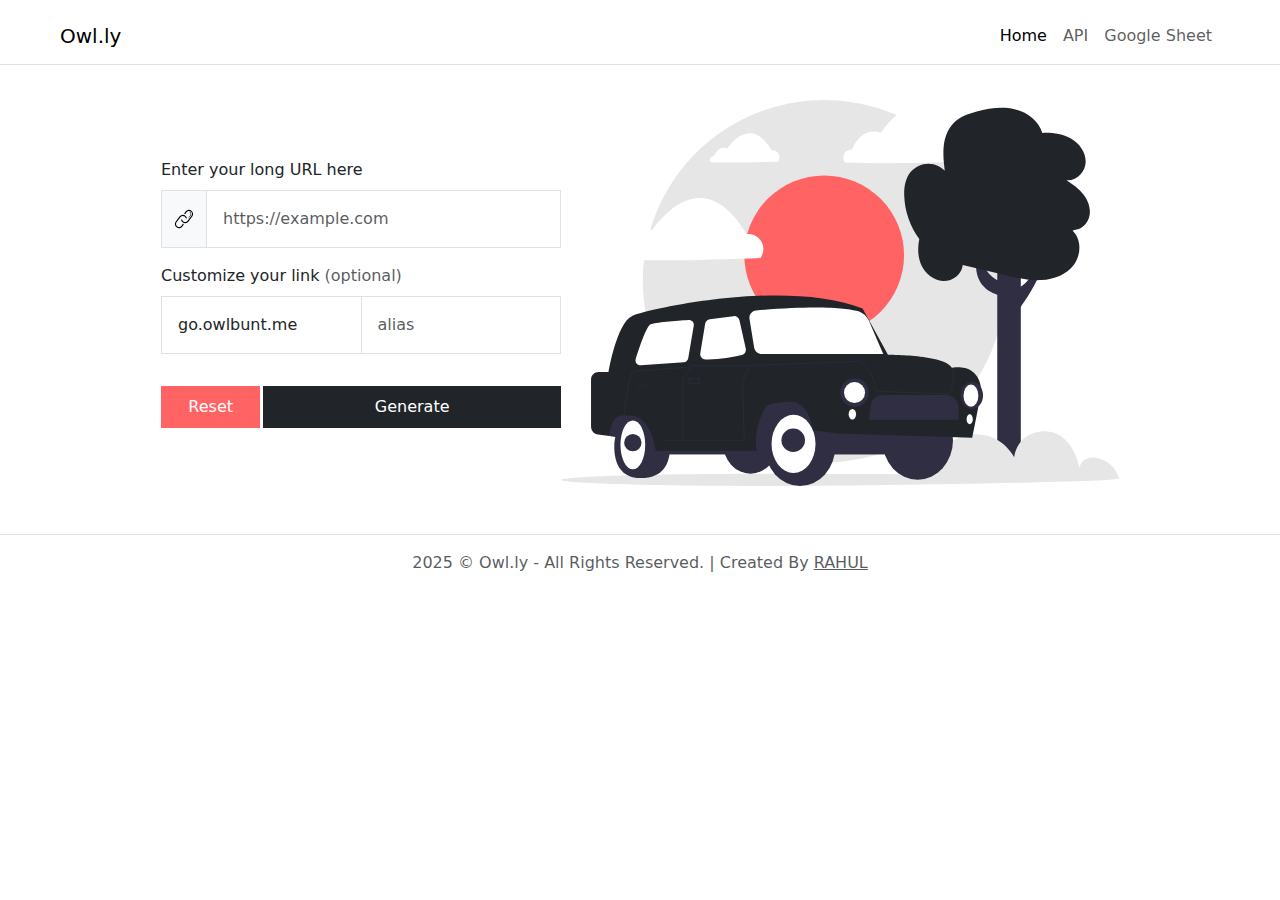
<file: index.html>
<!DOCTYPE html>
<html lang="en">
<head>
    <meta charset="UTF-8">
    <meta name="viewport" content="width=device-width, initial-scale=1.0">
    <title>Owlbunt</title>
    <link href="https://cdn.jsdelivr.net/npm/bootstrap@5.3.0/dist/css/bootstrap.min.css" rel="stylesheet">

    <!-- External CSS -->
    <link rel="stylesheet" href="assets/style.css">
</head>
<body>

    <!-- Header Menu -->
    <div id="navbar-container"></div> <!-- Navbar will be loaded here -->
    <script>
        // Function to load the navbar from navbar.html
        function loadNavbar() {
            fetch('navbar.html')
                .then(response => response.text())
                .then(data => {
                    document.getElementById('navbar-container').innerHTML = data;
                })
                .catch(error => console.error('Error loading navbar:', error));
        }

        // Call the function when the page loads
        loadNavbar()

    </script>
    

    <div class="mainContainer d-flex flex-wrap flex-column-reverse flex-lg-row justify-content-center align-items-center mt-5 container" style="margin-top: 100px!important;">
            <!-- URL Shortner BOX -->
            <div class="urlContainer col-4 ">
                <!-- Long URL Box -->
                <label for="longUrl" class="form-label">Enter your long URL here</label>
                <div class="input-group flex-nowrap mb-3">
                    <span class="input-group-text rounded-0" id="addon-wrapping"><img src="assets/linkIcon.svg" alt="" height="20px" width="auto"></span>
                    <input type="text" id="longUrl" class="form-control p-3 rounded-0" placeholder="https://example.com">
                </div>
                  
                <label for="alias" class="form-label">Customize your link <span class="text-muted">(optional)</span></label>
                <div class="input-group mb-3">
                    <select class="form-control p-3 rounded-0" id="domainSelect"></select>
                    <input type="text" class="form-control p-3 rounded-0" id="alias" placeholder="alias">
                </div>                
                
                <div class="btn-group w-100" role="group" aria-label="Basic example">
                    <button class="btn w-25 p-2 mt-3 rounded-0 me-1 text-white" style="background:#ff6363;" onclick="location.reload()">Reset</button>
                    <button id="generateUrl" class="btn btn-dark w-75 p-2 mt-3 rounded-0" onclick="shortenUrl()">Generate</button>
                </div>
                
                <div class="mt-3" id="result" style="display: none;">
                    <label class="form-label">Shortened URL:</label>
                    <div class="input-group">
                        <input type="text" id="shortUrl" class="form-control rounded-0" readonly>
                        <button id="copyButton" class="btn btn-success p-2 rounded-0" onclick="copyUrl()">Copy</button>
                    </div>
                </div>

            </div>

            <div class="heroImage col-md-6 col-10 d-flex justify-content-end mb-5 mb-lg-0">
                <img src="assets/heroImage1.svg" alt="Hero Image">
            </div>
    </div>

    <!-- Footer -->
    <div id="footer-container"></div>
    <script>
        function loadFooter() {
            fetch('footer.html')
                .then(response => response.text())
                .then(data => {
                    document.getElementById('footer-container').innerHTML = data;
                })
                .catch(error => console.error('Error loading navbar:', error));
        }
        loadFooter();
    </script>


    <!-- Boostrap -->
    <script src="https://cdn.jsdelivr.net/npm/bootstrap@5.3.3/dist/js/bootstrap.bundle.min.js" integrity="sha384-YvpcrYf0tY3lHB60NNkmXc5s9fDVZLESaAA55NDzOxhy9GkcIdslK1eN7N6jIeHz" crossorigin="anonymous"></script>

    <!-- External JS -->
    <script src="assets/script.js"></script>
    
    
</body>
</html>
</file>
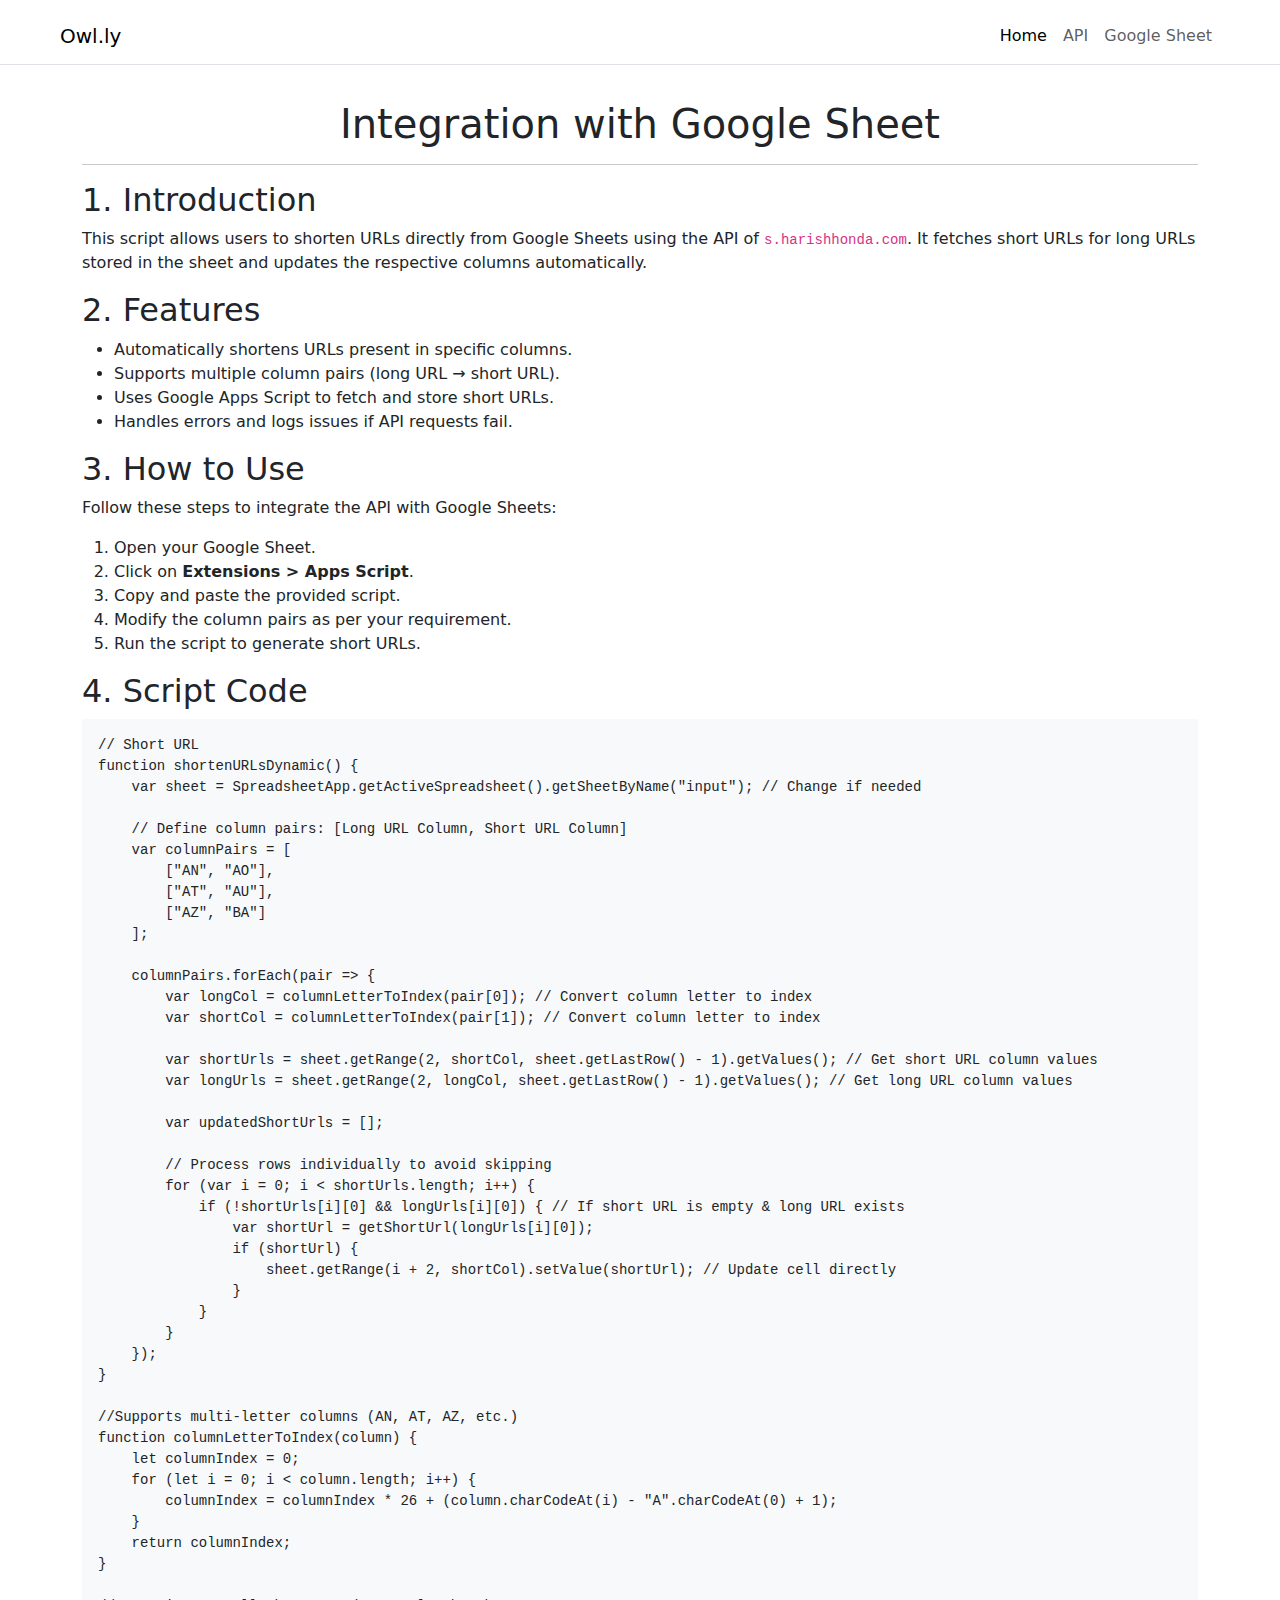
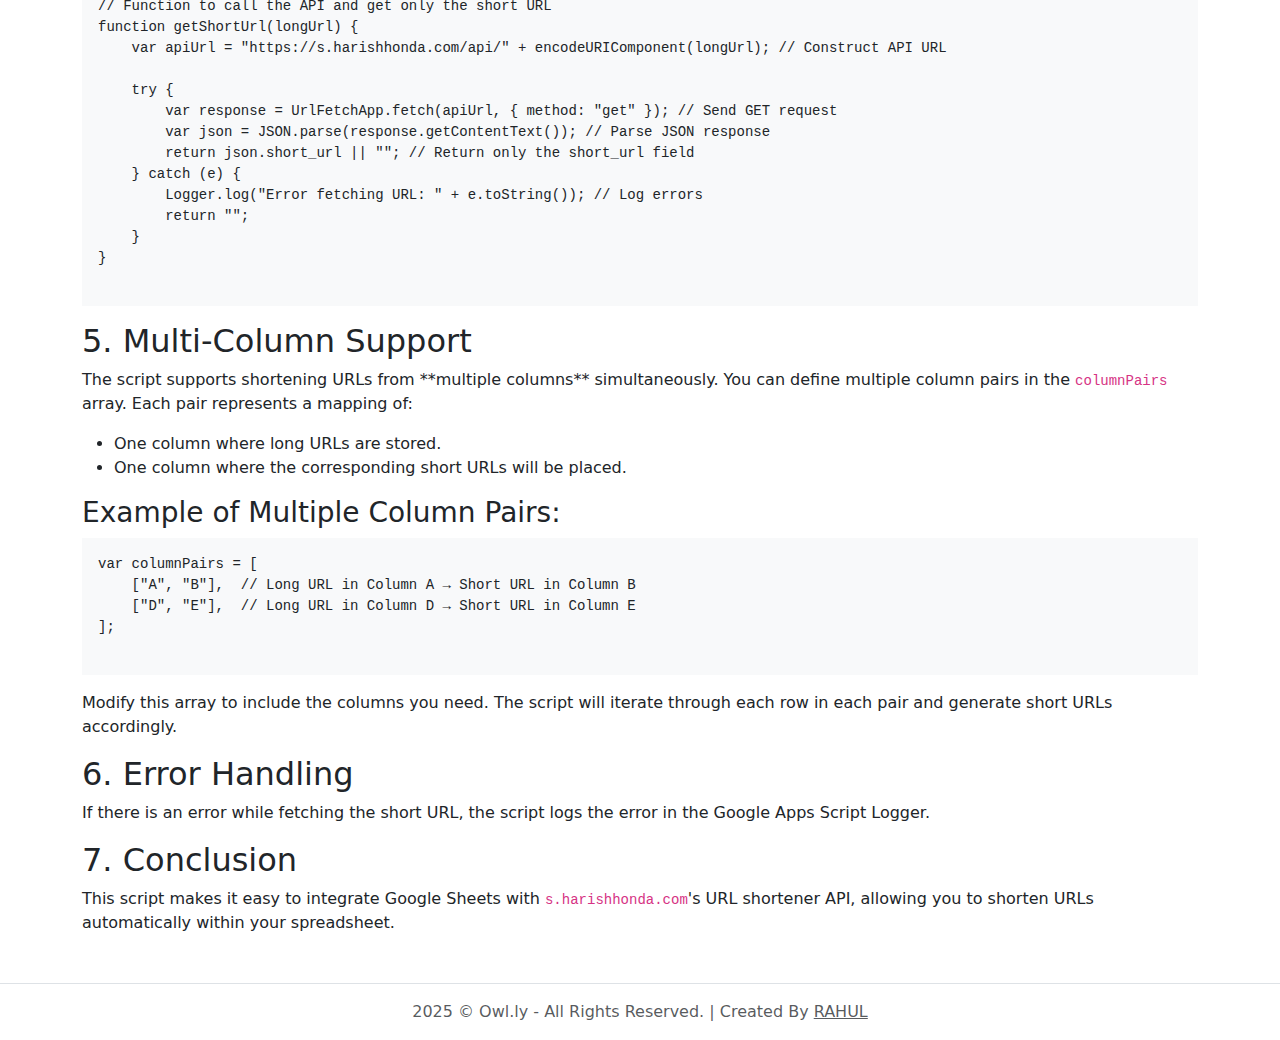
<file: googlesheet/index.html>
<!DOCTYPE html>
<html lang="en">
<head>
    <meta charset="UTF-8">
    <meta name="viewport" content="width=device-width, initial-scale=1">
    <title>HLink</title>
    <link href="https://cdn.jsdelivr.net/npm/bootstrap@5.3.0/dist/css/bootstrap.min.css" rel="stylesheet">
</head>
<body>
    <!-- Header Menu (navbar.html) -->
    <div id="navbar-container"></div>
    <script>
        function loadNavbar() {
            fetch('/navbar.html')
                .then(response => response.text())
                .then(data => {
                    document.getElementById('navbar-container').innerHTML = data;
                })
                .catch(error => console.error('Error loading navbar:', error));
        }
        loadNavbar();
    </script>

    <div class="container mt-5" style="margin-top: 100px!important;">
        <h1 class="text-center">Integration with Google Sheet</h1>
        <hr>
        <h2>1. Introduction</h2>
        <p>
            This script allows users to shorten URLs directly from Google Sheets using the API 
            of <code>s.harishhonda.com</code>. It fetches short URLs for long URLs stored in 
            the sheet and updates the respective columns automatically.
        </p>

        <h2>2. Features</h2>
        <ul>
            <li>Automatically shortens URLs present in specific columns.</li>
            <li>Supports multiple column pairs (long URL → short URL).</li>
            <li>Uses Google Apps Script to fetch and store short URLs.</li>
            <li>Handles errors and logs issues if API requests fail.</li>
        </ul>

        <h2>3. How to Use</h2>
        <p>Follow these steps to integrate the API with Google Sheets:</p>
        <ol>
            <li>Open your Google Sheet.</li>
            <li>Click on <strong>Extensions > Apps Script</strong>.</li>
            <li>Copy and paste the provided script.</li>
            <li>Modify the column pairs as per your requirement.</li>
            <li>Run the script to generate short URLs.</li>
        </ol>

        <h2>4. Script Code</h2>
        <pre class="bg-light p-3">
// Short URL
function shortenURLsDynamic() {
    var sheet = SpreadsheetApp.getActiveSpreadsheet().getSheetByName("input"); // Change if needed

    // Define column pairs: [Long URL Column, Short URL Column]
    var columnPairs = [
        ["AN", "AO"],
        ["AT", "AU"],
        ["AZ", "BA"]
    ];

    columnPairs.forEach(pair => {
        var longCol = columnLetterToIndex(pair[0]); // Convert column letter to index
        var shortCol = columnLetterToIndex(pair[1]); // Convert column letter to index

        var shortUrls = sheet.getRange(2, shortCol, sheet.getLastRow() - 1).getValues(); // Get short URL column values
        var longUrls = sheet.getRange(2, longCol, sheet.getLastRow() - 1).getValues(); // Get long URL column values

        var updatedShortUrls = [];

        // Process rows individually to avoid skipping
        for (var i = 0; i < shortUrls.length; i++) {
            if (!shortUrls[i][0] && longUrls[i][0]) { // If short URL is empty & long URL exists
                var shortUrl = getShortUrl(longUrls[i][0]);
                if (shortUrl) {
                    sheet.getRange(i + 2, shortCol).setValue(shortUrl); // Update cell directly
                }
            }
        }
    });
}

//Supports multi-letter columns (AN, AT, AZ, etc.)
function columnLetterToIndex(column) {
    let columnIndex = 0;
    for (let i = 0; i < column.length; i++) {
        columnIndex = columnIndex * 26 + (column.charCodeAt(i) - "A".charCodeAt(0) + 1);
    }
    return columnIndex;
}

// Function to call the API and get only the short URL
function getShortUrl(longUrl) {
    var apiUrl = "https://s.harishhonda.com/api/" + encodeURIComponent(longUrl); // Construct API URL

    try {
        var response = UrlFetchApp.fetch(apiUrl, { method: "get" }); // Send GET request
        var json = JSON.parse(response.getContentText()); // Parse JSON response
        return json.short_url || ""; // Return only the short_url field
    } catch (e) {
        Logger.log("Error fetching URL: " + e.toString()); // Log errors
        return "";
    }
}
        </pre>

        <h2>5. Multi-Column Support</h2>
        <p>
            The script supports shortening URLs from **multiple columns** simultaneously.
            You can define multiple column pairs in the <code>columnPairs</code> array.
            Each pair represents a mapping of:
        </p>
        <ul>
            <li>One column where long URLs are stored.</li>
            <li>One column where the corresponding short URLs will be placed.</li>
        </ul>

        <h3>Example of Multiple Column Pairs:</h3>
        <pre class="bg-light p-3">
var columnPairs = [
    ["A", "B"],  // Long URL in Column A → Short URL in Column B
    ["D", "E"],  // Long URL in Column D → Short URL in Column E
];
        </pre>

        <p>
            Modify this array to include the columns you need. The script will iterate through 
            each row in each pair and generate short URLs accordingly.
        </p>

        <h2>6. Error Handling</h2>
        <p>
            If there is an error while fetching the short URL, the script logs the error in the 
            Google Apps Script Logger.
        </p>

        <h2>7. Conclusion</h2>
        <p>
            This script makes it easy to integrate Google Sheets with 
            <code>s.harishhonda.com</code>'s URL shortener API, allowing you to shorten URLs 
            automatically within your spreadsheet.
        </p>
    </div>

    <!-- Footer -->
    <div id="footer-container"></div>
    <script>
        function loadFooter() {
            fetch('/footer.html')
                .then(response => response.text())
                .then(data => {
                    document.getElementById('footer-container').innerHTML = data;
                })
                .catch(error => console.error('Error loading navbar:', error));
        }
        loadFooter();
    </script>

    <script src="https://cdn.jsdelivr.net/npm/bootstrap@5.3.0/dist/js/bootstrap.bundle.min.js"></script>
</body>
</html>
</file>
<file: assets/style.css>
/* Body */
body {
    /* background-color: red; */
}


/* URL Container */
.urlContainer {
    width: 100%;
    max-width: 400px;
}



/* Hero Image */
.heroImage{
    display: none;
    height: auto;
    max-height: 70vh;
    img{
       height: auto;
       width: 100%;
    }
}
</file>
